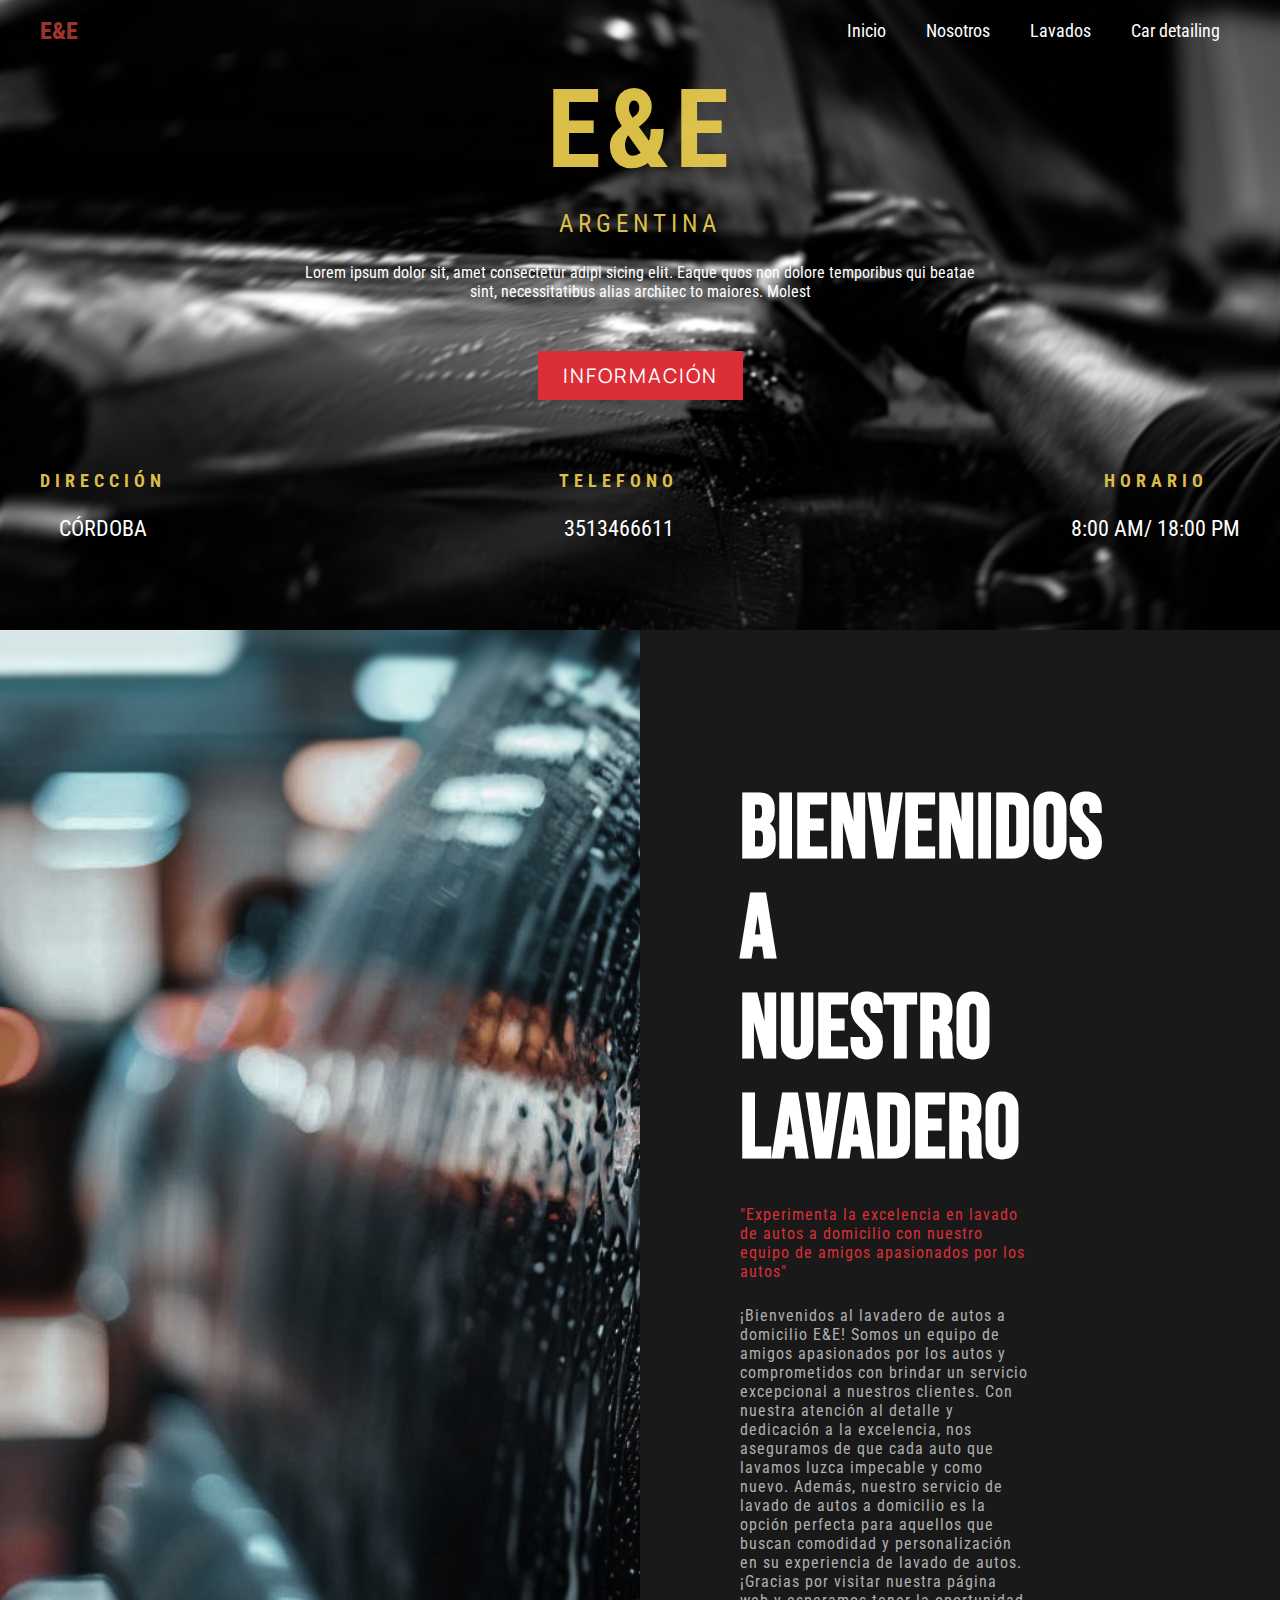
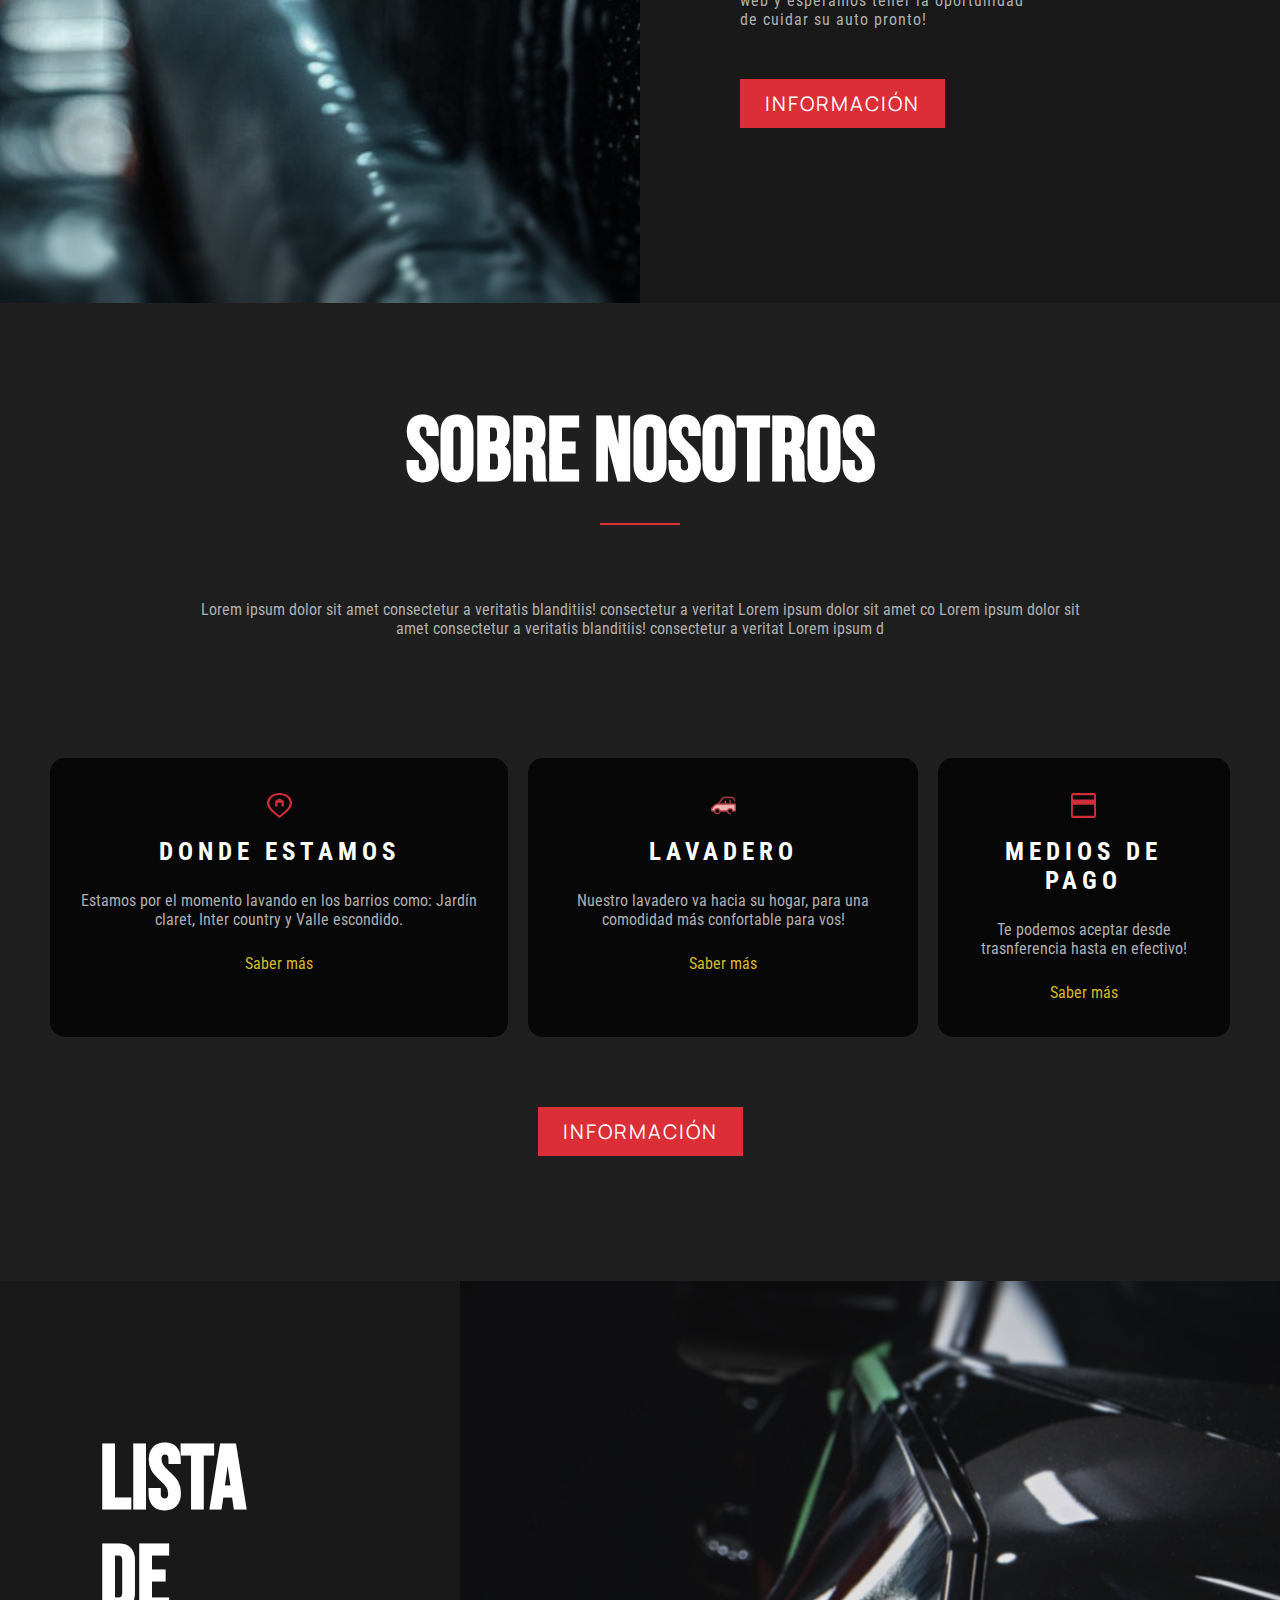
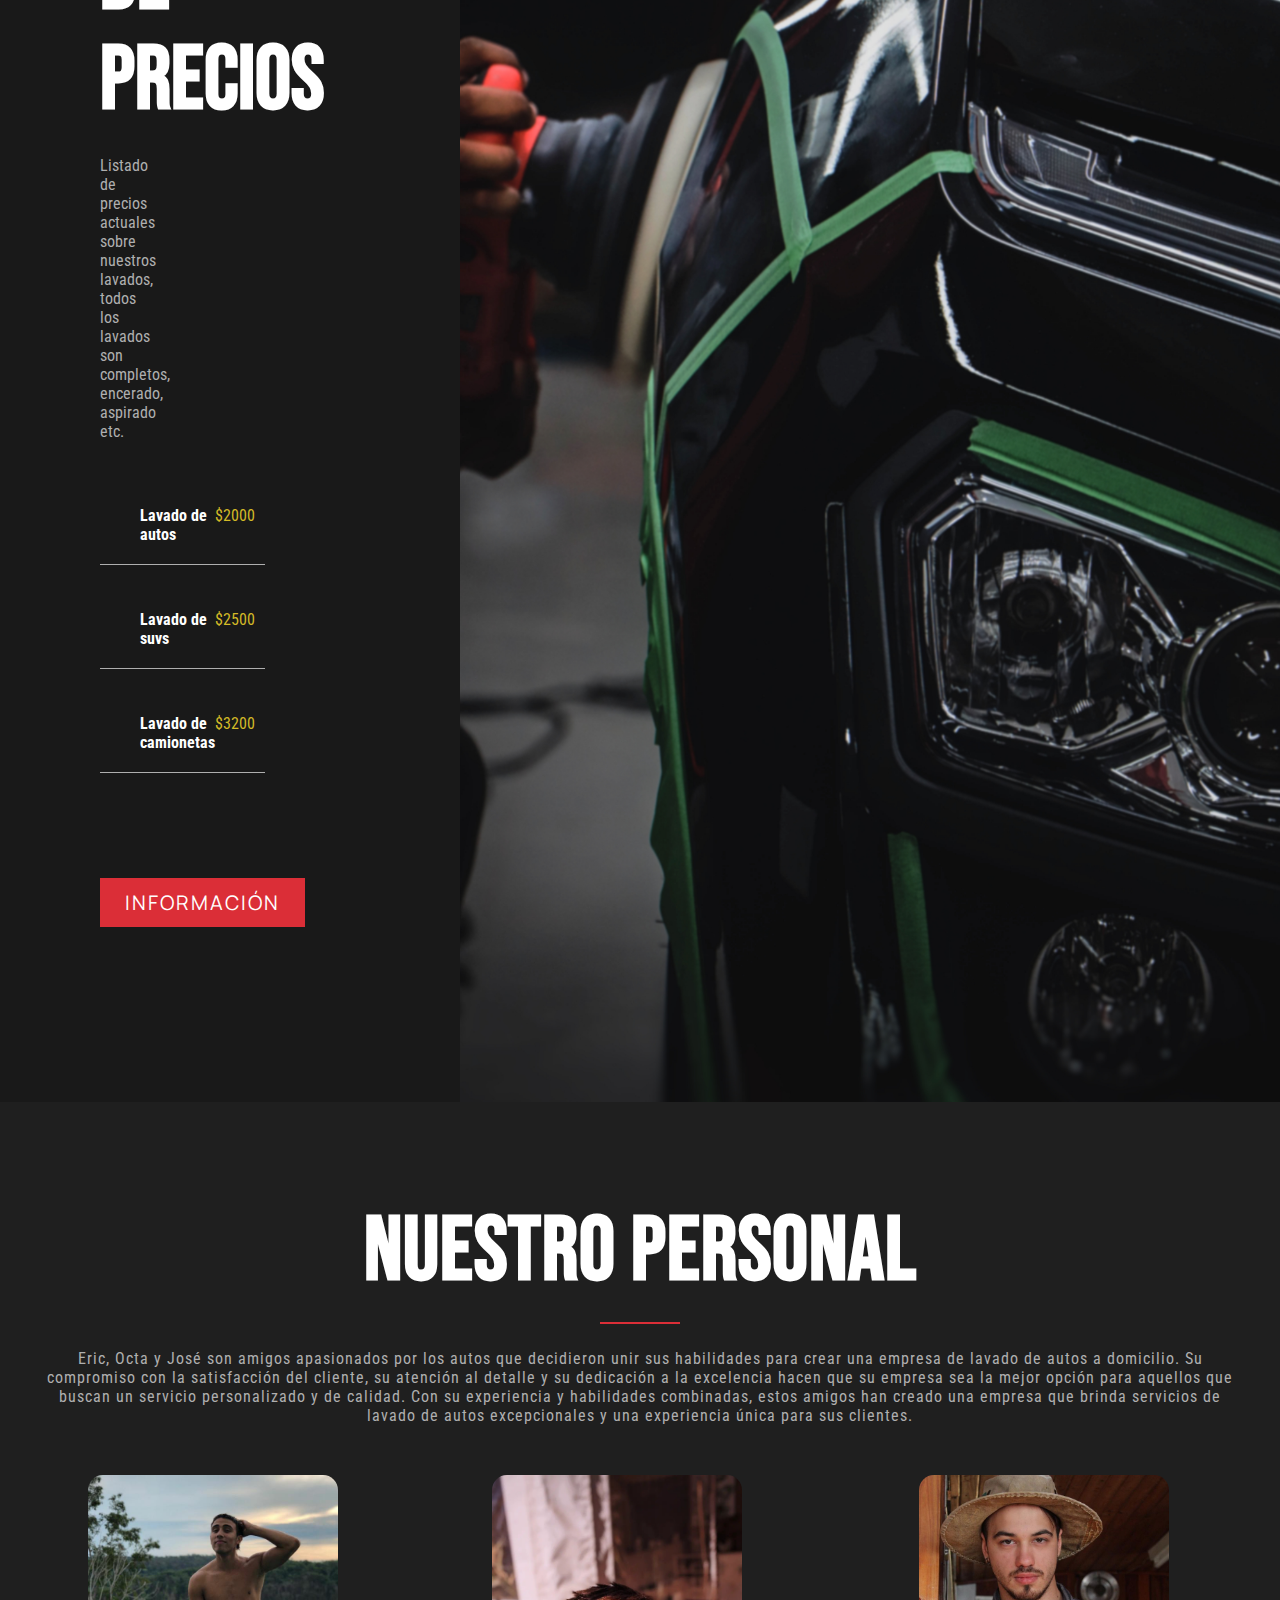
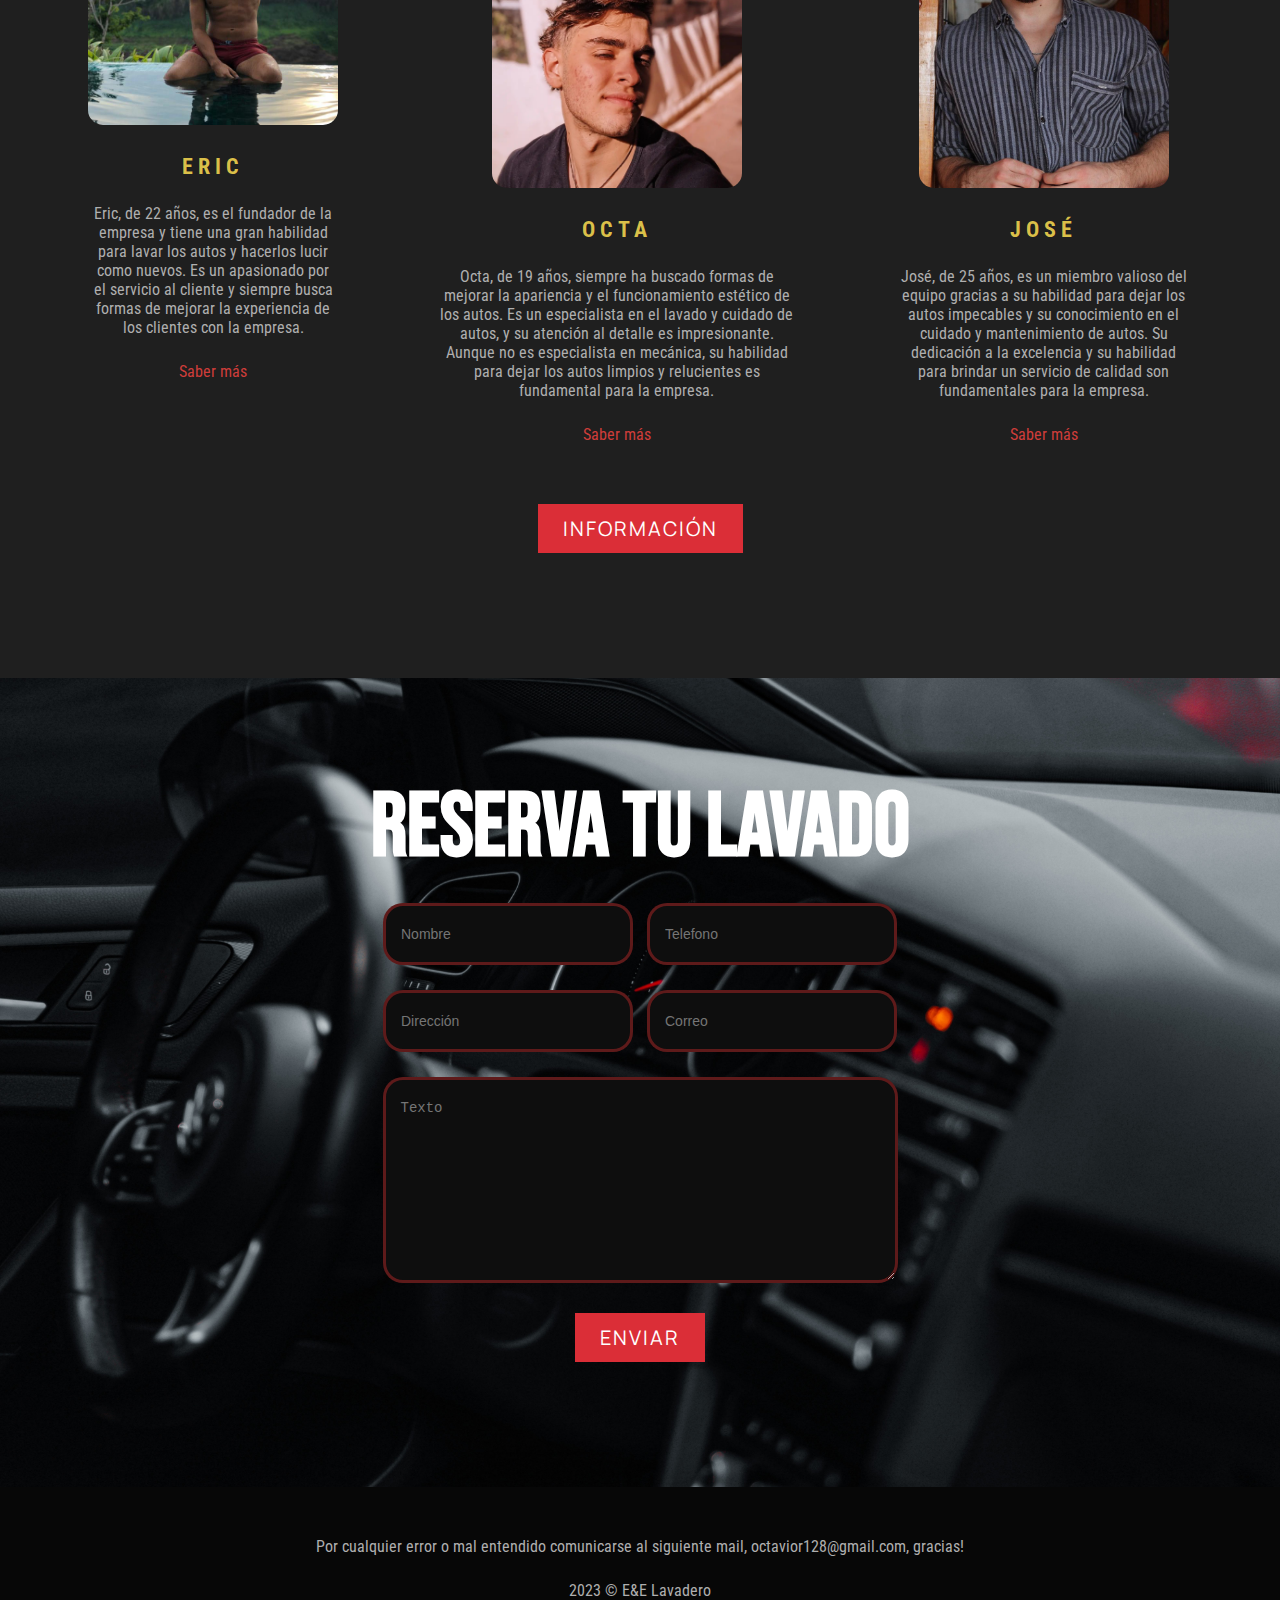
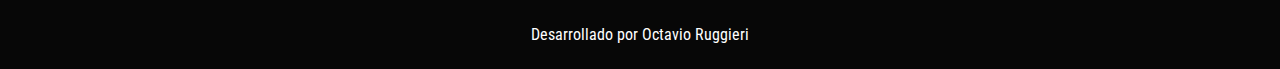
<file: pages/responsive 1/index.html>
<!DOCTYPE html>
<html lang="en">
<head>
    <meta charset="UTF-8">
    <meta http-equiv="X-UA-Compatible" content="IE=edge">
    <meta name="viewport" content="width=device-width, initial-scale=1.0">
    <title>E&E</title>
    <link rel="stylesheet" href="style.css">
</head>
<body>
    
    
        <header class="header">
            <div class="menu container">
                <a href="#" class="logo">E&E</a>
                <input type="checkbox" id="menu">
                <label for="menu">
                <img src="images/menu.png" class="menu-icono" alt="">
                </label>
            <nav class="navbar">
                <ul>
                    <li><a href="#inicio">Inicio</a></li>
                    <li><a href="#nosotros">Nosotros</a></li>
                    <li><a href="#lavados">Lavados</a></li>
                    <li><a href="#car detailing">Car detailing</a></li>
                </ul>
            </nav>
        </div>

        <div class="header-content container">
                <div class="header-txt">
                    <h1>E&E</h1>
                <span>Argentina</span>
                <p>
                    Lorem ipsum dolor sit, amet consectetur adipi
                    sicing elit. Eaque quos non dolore temporibus
                    qui beatae sint, necessitatibus alias architec
                    to maiores. Molest
                </p>
                <a href="https://walink.co/8a6ec8" class="btn-1">Información</a>
            </div>
            <div class="header-dir">
                <div class="dir">
                    <h3>Dirección</h3>
                    <p>Córdoba</p>
                </div>
                <div class="dir">
                    <h3>Telefono</h3>
                    <p>3513466611</p>
                </div>    
                <div class="dir">
                    <h3>Horario</h3>
                    <p>8:00 am/ 18:00 pm</p>
                </div>
            </div>
        </div>
    </header>

    <section class="welcome" id="inicio">

        <div class="welcome-1"></div>

        <div class="welcome-2">
            <h2>Bienvenidos a nuestro lavadero</h2>
            <p class="b1">
                "Experimenta la excelencia en lavado de autos a domicilio 
                con nuestro equipo de amigos apasionados por los autos"
            </p>
            
            <p>
                ¡Bienvenidos al lavadero de autos a domicilio E&E! Somos un equipo de
                 amigos apasionados por los autos y comprometidos con brindar un 
                 servicio excepcional a nuestros clientes. Con nuestra atención 
                 al detalle y dedicación a la excelencia, nos aseguramos de que 
                 cada auto que lavamos luzca impecable y como nuevo. Además, nuestro 
                 servicio de lavado de autos a domicilio es la opción perfecta para 
                 aquellos que buscan comodidad y personalización en su experiencia 
                 de lavado de autos. ¡Gracias por visitar nuestra página web y 
                 esperamos tener la oportunidad de cuidar su auto pronto!




            </p>
        
            <a href="#" class="btn-1">Información</a>
        
        </div>

    </section>



    <main class="services container">

        <div class="services-txt">
            <h2>Sobre nosotros</h2>
            <hr>
            <p>
                Lorem ipsum dolor sit amet consectetur a veritatis blanditiis!
                consectetur a veritat Lorem ipsum dolor sit amet co
                Lorem ipsum dolor sit amet consectetur a veritatis blanditiis!
                consectetur a veritat Lorem ipsum d
            </p>
        </div>

            <div class="services-group">
                <div class="services-1">
                    <img src="images/i1.svg" alt="">
                    <h3>Donde estamos</h3>
                    <p>
                        Estamos por el momento lavando en los barrios como: Jardín claret, Inter country y Valle escondido.
                    </p>
                    <a href="#">Saber más</a>
                </div>
                <div class="services-1">
                    <img src="images/carro_318-205191.avif" alt="">
                    <h3>Lavadero</h3>
                    <p>
                        Nuestro lavadero va hacia su hogar, para una comodidad más confortable para vos!
                    </p>
                    <a href="#">Saber más</a>
                </div>
                <div class="services-1">
                    <img src="images/i3.svg" alt="">
                    <h3>Medios de pago</h3>
                    <p>
                        Te podemos aceptar desde trasnferencia hasta en efectivo!
                    </p>
                    <a href="#">Saber más</a>
                 </div>
        </div>
        <a href="https://www.instagram.com/lavadero_eye/?hl=es-la" class="btn-1">Información</a>
    </main>


    <section class="prices" id="lavados">
        <div class="prices-1" id="car detailing">
            <h2>Lista de precios</h2>
            <p>
                Listado de precios actuales sobre nuestros lavados, todos los lavados son completos, encerado, aspirado etc.
            </p>

            <table>
                    <tbody>
                        <tr>
                            <th>Lavado de autos</th>
                            <td>$2000</td>
                        </tr>
                        <tr>
                            <th>Lavado de suvs</th>
                            <td>$2500</td>
                            <tr>
                                <th>Lavado de camionetas</th>
                                <td>$3200</td>
                            </tr>
                        </tr>
                    </tbody>
            </table>
            <a href="https://walink.co/8a6ec8" class="btn-1">información</a>

        </div>

        <div class="prices-2"></div>
    
    </section>




        <section class="personal container" id="nosotros">
        
            <div class="personal-txt">
            
                <h2>Nuestro personal</h2>
                <hr>
                <p>
                    Eric, Octa y José son amigos apasionados por los autos que 
                    decidieron unir sus habilidades para crear una empresa de lavado de autos a 
                    domicilio. Su compromiso con la satisfacción del cliente, su atención al detalle 
                    y su dedicación a la excelencia hacen que su empresa sea la mejor opción para 
                    aquellos que buscan un servicio personalizado y de calidad. Con su experiencia 
                    y habilidades combinadas, estos amigos han creado una empresa que brinda servicios 
                    de lavado de autos excepcionales y una experiencia única para sus clientes.
                </p>

            </div>

            <div class="personal-group">

                <div class="personal-1">
                    <img src="images/eric.jpg" alt="">
                    <h3>Eric</h3>
                    <p>
                        Eric, de 22 años, es el fundador de la empresa y tiene una 
                        gran habilidad para lavar los autos y hacerlos lucir como nuevos. 
                        Es un apasionado por el servicio al cliente y siempre busca formas 
                        de mejorar la experiencia de los clientes con la empresa.
                    </p>
                    <a href="https://linktab.co/lavaderoeye">Saber más</a>
                </div>
                <div class="personal-1">
                    <img src="images/octi.jpg" alt="">
                    <h3>Octa</h3>
                    <p>
                        Octa, de 19 años, siempre ha buscado formas de mejorar la apariencia 
                        y el funcionamiento estético de los autos. Es un especialista en el 
                        lavado y cuidado de autos, y su atención al detalle es impresionante. 
                        Aunque no es especialista en mecánica, su habilidad para dejar los autos 
                        limpios y relucientes es fundamental para la empresa.
                    </p>
                    <a href="https://linktab.co/lavaderoeye">Saber más</a>
                </div>
                <div class="personal-1">
                    <img src="images/jose.jpg" alt="">
                    <h3>José</h3>
                    <p>
                        José, de 25 años, es un miembro valioso del equipo gracias a su 
                        habilidad para dejar los autos impecables y su conocimiento en 
                        el cuidado y mantenimiento de autos. Su dedicación a la excelencia 
                        y su habilidad para brindar un servicio de calidad son fundamentales 
                        para la empresa.
                    </p>
                    <a href="https://linktab.co/lavaderoeye">Saber más</a>
                </div>
            </div>
            <a href="https://linktab.co/lavaderoeye" class="btn-1">Información</a>
        </section>

        <footer>
            <div class="footer-bg">
                <h2>Reserva tu lavado</h2>
                <form>
                    <div class="campo-1">
                        <input class="campo" type="text" placeholder="Nombre">
                        <input class="campo" type="number" placeholder="Telefono">
                    </div>
                    <div class="campo-1">
                        <input class="campo" type="text" placeholder="Dirección">
                        <input class="campo" type="mail" placeholder="Correo">
                    </div>
                    <textarea class="campo" cols="30" rows="10" placeholder="Texto"></textarea>
                    <input type="submit" value="Enviar" class="btn-1">
                </form>
            </div>
            <div class="footer-txt">
                <p>
                    Por cualquier error o mal entendido comunicarse al siguiente mail, octavior128@gmail.com, gracias!
                </p>
                <p>
                    2023 © E&E Lavadero 
                </p>
                <a href="https://walink.co/08e7d9" class="btn-2"> Desarrollado por Octavio Ruggieri</a>
            </div>
        </footer>

     
</body>
</html>
</file>
<file: pages/responsive 1/style.css>
@import url('https://fonts.googleapis.com/css2?family=Oswald:wght@300;400&family=Roboto+Condensed:ital@1&display=swap');
@import url('https://fonts.googleapis.com/css2?family=Bebas+Neue&family=Oswald:wght@300;400&family=Roboto+Condensed:ital@1&display=swap');
@import url('https://fonts.googleapis.com/css2?family=Bebas+Neue&family=Manrope:wght@700&family=Oswald:wght@300;400&family=Roboto+Condensed:ital@1&display=swap');

/*font-family: 'Bebas Neue', cursive;
font-family: 'Oswald', sans-serif;
font-family: 'Roboto Condensed', sans-serif;*/

*{
    margin: 0;
    padding: 0;
    box-sizing: border-box;
    text-decoration: none;
    list-style: none;
}

body {
    font-family: 'Oswald', sans-serif;
    font-family: 'Roboto Condensed', sans-serif;
    background-color: #1f1f1f;
}

.container {
    max-width: 1200px;
    margin: 0 auto;
}

.header {
    background-image: url(images/real\ banner.jpg);
    background-position: center top;
    background-repeat: no-repeat;
    background-size: cover;
    min-height: 70vh;
    display: flex;
    align-items: center;
}

.menu {
    position: absolute;
    top: 0;
    left: 0;
    right: 0;
    display: flex;
    align-items: center;
    justify-content: space-between;
    z-index: 1000;
}

.logo {
    font-size: 24px;
    color: #9e332b;
    font-weight: 800;
    text-transform: uppercase;
}

.menu .navbar ul li  {
    position: relative;
    float: left;
}

.menu .navbar ul li a {
    font-size: 18px;
    padding: 20px;
    color: #ffffff;
    display: block;
}

.menu .navbar ul li a:hover {
    color: rgba(218, 64, 44, 0.712);
}

#menu {
    display: none;
}

.menu-icono {
    width: 25px;
}

.menu label {
    cursor: pointer;
    display: none;
}

.header-txt {
    text-align: center;
    margin-bottom: 45px;
}

.header-txt h1, span, h3 {
    font-size: 110px;
    letter-spacing: 5px;
    text-transform: uppercase;
    font-family: 'Bebas Neue', cursive;
    font-family: 'Oswald', sans-serif;
    font-family: 'Roboto Condensed', sans-serif;
    color: #e7cb4cef;
    margin-bottom: 15px;
}

.header-txt span {
    font-size: 25px;
}

.header-txt p {
    color: #ffffff;
    padding: 0 250px;
    margin: 25px 0;
}


.btn-1 {
    display: inline-block;
    padding: 11px 25px;
    background-color: #db2e37;
    color: #ffffff;
    text-transform: uppercase;
    letter-spacing: 2px;
    font-size: 20px;
    font-family: 'Manrope', sans-serif;
    margin: 25px 0;
    border: 0;
}

.btn-2 {
    color: #ffffff;
}

.btn-1:hover {
    background-color: #db2e37;
}

.header-dir {
    display: flex;
    justify-content: space-between;
    text-align: center;
    margin-top: 23px;
}

.dir h3 {
    font-size: 18px;
}

.dir p {
    font-size: 22px; 
    color: #ffffff;
    text-transform: uppercase;
}

.welcome {
    display: flex;
}


.welcome-1 {
    background-image: url(images/auto\ banner\ de\ fondo.jpg);
    background-position: center center;
    background-repeat: no-repeat;
    background-size: cover;
    width: 50%;
}

.welcome-2 {
    width: 50%;
    padding: 150px 250px 150px 100px;
    background-color: #191919;
    letter-spacing: 1px;
}

h2 {
    font-size: 90px;
    line-height: 100px;
    color: #ffffff;
    text-transform: uppercase;
    font-family: 'Bebas Neue', cursive;
    margin-bottom: 20px;
}

p {
    font-size: 16px;
    color: #afafaf;
    margin: 25px 0;
}

.b1 {
    color: #db2e37;
}

.services {
    padding: 100px 0;
    text-align: center;
}


.services-txt {
    display: flex;
    flex-direction: column;
    align-items: center;
}

hr {
    border: 1px solid #db2e37;
    width: 80px;
}

.services-txt p {
    padding: 50px 150px;
}

.services-group {
    display: flex;
    justify-content: space-between;
    margin: 45px 0;
}

.services-1 {
    background-color: #070707;
    padding: 35px 25px;
    margin: 0 10px;
    border-radius: 15px;
}

.services-1 img {
    width: 25px;
    margin-bottom: 15px;
}

.services-1 h3 {
    font-size: 25px;
    color: #ffffff;
}

.services-1 a {
    color: #d4ba27;
    font-size: 16px;
}

.prices {
    display: flex;
}

.prices-1 {
    width: 50px;
    padding: 150px 360px 150px 100px;
    background-color: #191919;
}

table {
    margin: 50px 0;
    width: 100%;
    text-align: left;
    border-collapse: collapse;
}

tr {
    display: flex;
    justify-content: space-between;
    border-bottom: 1px solid #afafaf;
    margin-bottom: 30px;
    padding: 15px 10px 5px 40px;
}

th {
    color: #ffffff;
    padding-bottom: 15px;
}

td {
    color: #d4ba27;
}

.prices-2 {
    background-image: url(images/puliendo.img1.jpg);
    background-position: center center;
    background-repeat: no-repeat;
    background-size: cover;
    width: 80%;
}

.personal {
    padding: 100px 0;
    text-align: center;
}

.personal-txt {
    display: flex;
    flex-direction: column;
    align-items: center;
    text-align: center;
    margin-bottom: 25px;
    letter-spacing: 1px;
}

.personal-group {
    display: flex;
    justify-content: space-between;
    margin-bottom: 35px;
}

.personal-1 {
    text-align: center;
}

.personal-1 img {
    width: 250px;
    border-radius: 15px;
    margin-bottom: 25px;
}

.personal-1 h3 {
    font-size: 22px;
}

.personal-1 p {
    padding: 0 50px;
}

.personal-1 a {
    color: #cf3d3a;
}

.footer-bg {
    background-image: url(images/interior-1.jpg);
    background-position: center center;
    background-repeat: no-repeat;
    background-size: cover;
    text-align: center;
    padding: 100px 0;
}

form {
    display: flex;
    flex-direction: column;
    align-items: center;
}

.campo-1 {
    margin-bottom: 15px;
}

.campo {
    margin: 5px;
    padding: 20px 15px;
    width: 250px;
    background-color: #0e0e0e;
    border: 3px solid #ac262683;
    outline: none;
    border-radius: 20px;
    color: #ffffff;
    font-size: 14px;
}

textarea {
    width: 515px !important;
}

.footer-txt {
    text-align: center;
    padding: 25px;
    background-color: #070707;
}

section[id] {
    scroll-margin-top: 110px;
}

html {
    scroll-behavior: smooth;
}

@media(max-width:991px) {
    .menu {
        padding: 20px;
    }
    
    .menu label {
        display: initial;
    }

    .menu .navbar {
        position: absolute;
        top: 100%;
        left: 0;
        right: 0;
        background-color: #1f1f1f;
        display: none;
    }

    .menu .navbar ul li {
        width: 100%;
    }

    #menu:checked ~ .navbar {
        display: initial;
    }

    .header {
        min-height: 0vh;
    }

    .header-content {
        padding: 80px 30px 50px 30px;
    }

    .header-txt {
        margin-bottom: 15px;
    }

    .header-txt h1 {
        font-size: 90px;
    }

    .header-txt p {
        padding: 0;
        margin: 15px 0;
    }

    .header-dir {
        flex-direction: column;
    }

    .dir p {
        font-size: 18px;
    }


    .welcome {
        flex-direction: column;
    }

    .welcome-1 {
        display: none;
    }

    .welcome-2 {
        width: 100%;
        padding: 30px;
        text-align: center;
    }

    h2 {
        font-size: 70px;
        line-height: 80px;
    }

    p {
        margin: 15px 0;
    }

    .services {
        padding: 30px;
    }

    .services-txt p{
        padding: 0;
    }
    
    .services-1 {
        padding: 0;
        margin: 0 0 20px 0;
    }

    .services-group {
        flex-direction: column;
        margin: 0;  
    }

    .prices {
        flex-direction: column;
    }

    .prices-1 {
        width: 100%; 
        padding: 30px;
        text-align: center;
    }

    table {
        margin: 25px 0 0 0;
    }

    .prices-2 {
        display: none;
    }

    .personal {
        padding: 30px;
    }

    .personal-group {
        flex-direction: column;
        margin-bottom: 0;
    }

    .personal-1 {
        margin-bottom: 25px;
    }

    .footer-bg {
        padding: 30px;
    }

    textarea {
        width: 250px !important;
    }

    
    
}
</file>
